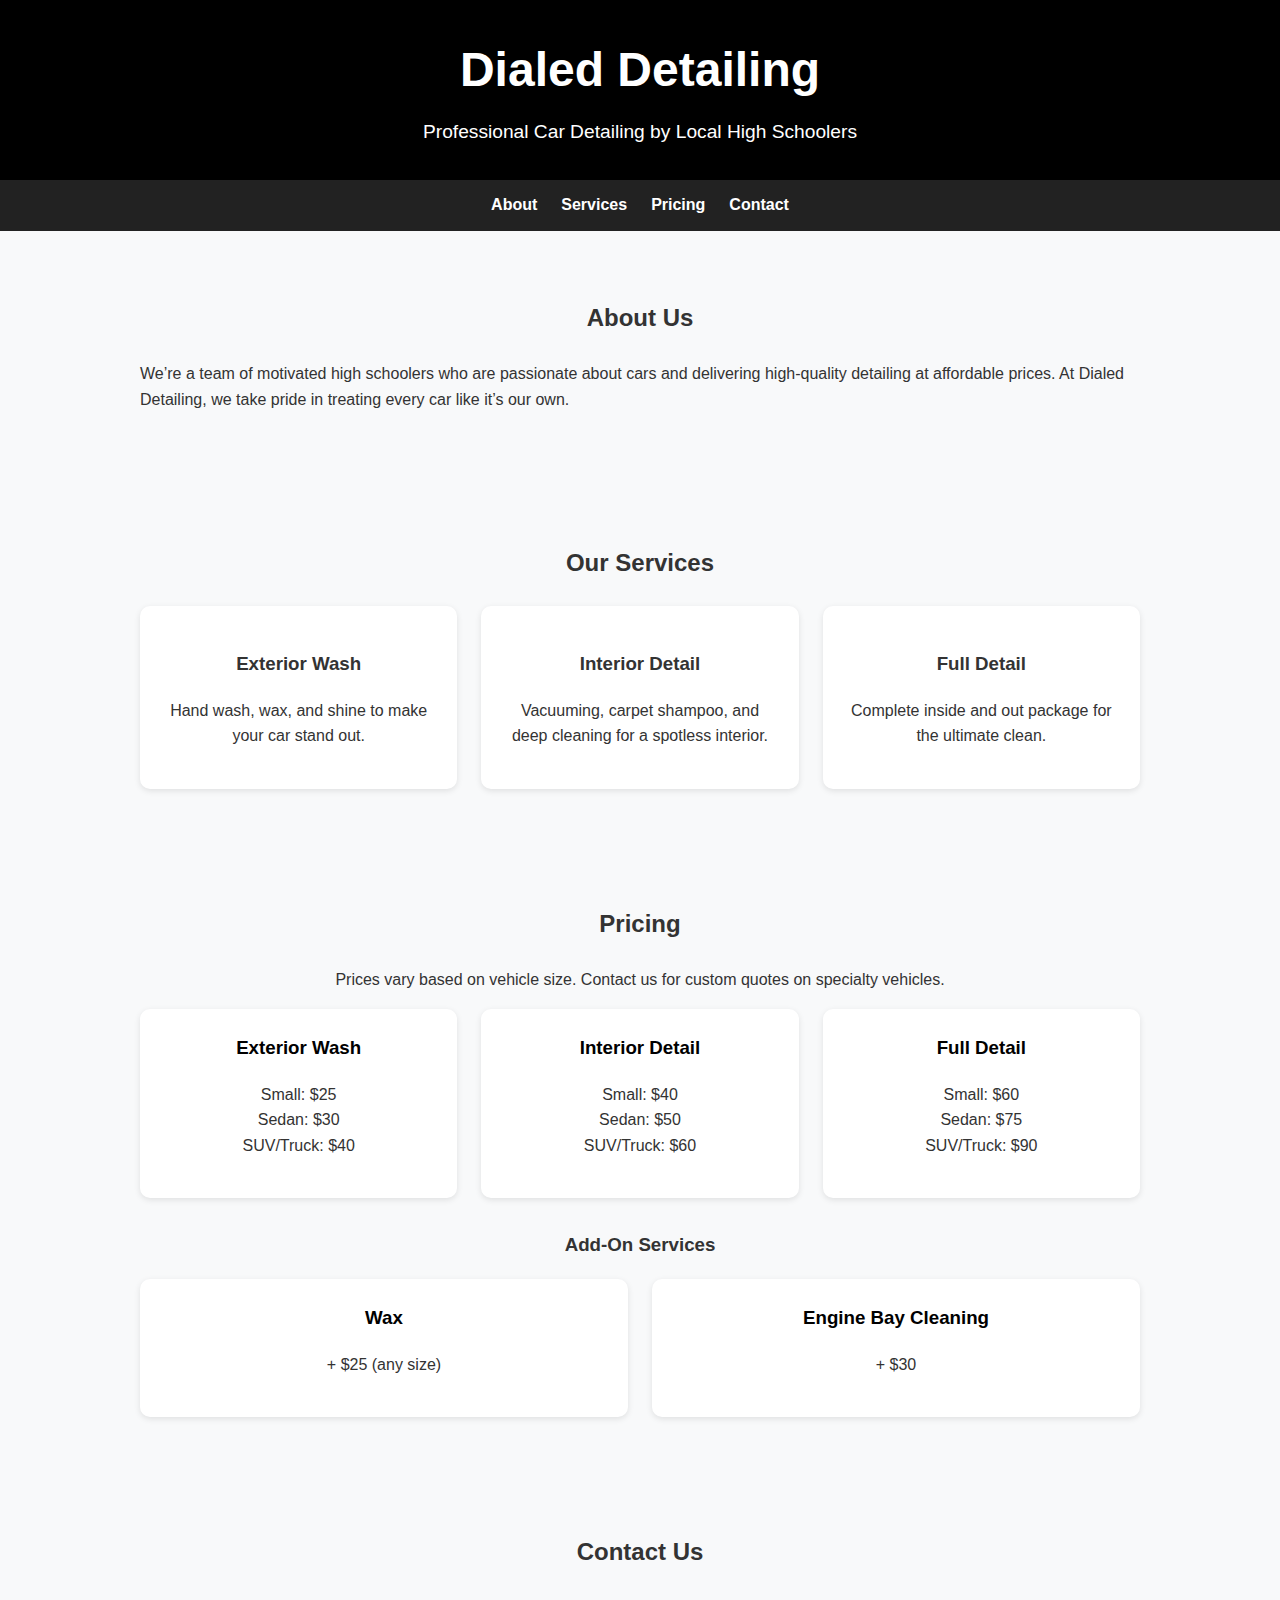
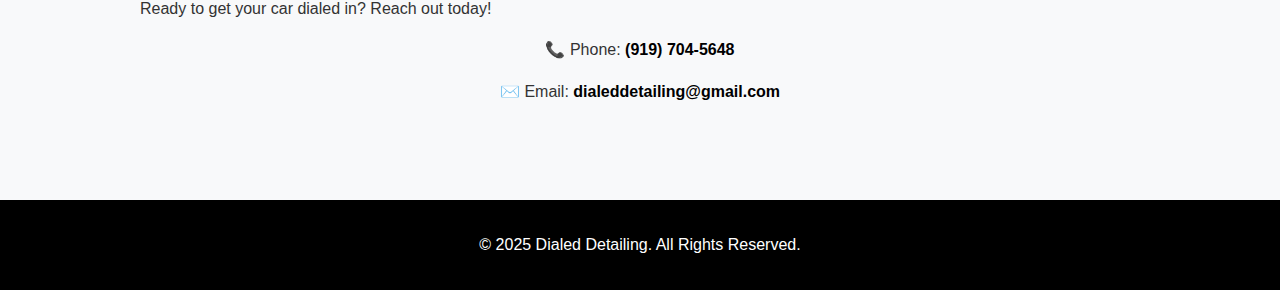
<file: Index.html>
<!DOCTYPE html>
<html lang="en">
<head>
  <meta charset="UTF-8" />
  <meta name="viewport" content="width=device-width, initial-scale=1.0">
  <title>Dialed Detailing</title>
  <style>
    body {
      margin: 0;
      font-family: Arial, sans-serif;
      line-height: 1.6;
      background: #f8f9fa;
      color: #333;
    }

    header {
      background: #000;
      color: #fff;
      padding: 2rem 1rem;
      text-align: center;
    }

    header h1 {
      font-size: 3rem;
      margin: 0;
    }

    header p {
      font-size: 1.2rem;
      margin: 0.5rem 0 0;
    }

    nav {
      background: #222;
      display: flex;
      justify-content: center;
      gap: 1.5rem;
      padding: 0.8rem;
    }

    nav a {
      color: #fff;
      text-decoration: none;
      font-weight: bold;
    }

    nav a:hover {
      text-decoration: underline;
    }

    section {
      padding: 3rem 1rem;
      max-width: 1000px;
      margin: auto;
    }

    h2 {
      text-align: center;
      margin-bottom: 1.5rem;
    }

    .services, .pricing {
      display: grid;
      grid-template-columns: repeat(auto-fit, minmax(250px, 1fr));
      gap: 1.5rem;
    }

    .card {
      background: #fff;
      padding: 1.5rem;
      border-radius: 10px;
      box-shadow: 0 2px 6px rgba(0,0,0,0.1);
      text-align: center;
    }

    .pricing .card h3 {
      margin-top: 0;
      color: #000;
    }

    footer {
      background: #000;
      color: #fff;
      text-align: center;
      padding: 1rem;
      margin-top: 2rem;
    }

    .contact-info {
      text-align: center;
      margin-top: 1rem;
    }

    .contact-info a {
      color: #000;
      font-weight: bold;
      text-decoration: none;
    }
  </style>
</head>
<body>

  <header>
    <h1>Dialed Detailing</h1>
    <p>Professional Car Detailing by Local High Schoolers</p>
  </header>

  <nav>
    <a href="#about">About</a>
    <a href="#services">Services</a>
    <a href="#pricing">Pricing</a>
    <a href="#contact">Contact</a>
  </nav>

  <section id="about">
    <h2>About Us</h2>
    <p>We’re a team of motivated high schoolers who are passionate about cars and delivering high-quality detailing at affordable prices. At Dialed Detailing, we take pride in treating every car like it’s our own.</p>
  </section>

  <section id="services">
    <h2>Our Services</h2>
    <div class="services">
      <div class="card">
        <h3>Exterior Wash</h3>
        <p>Hand wash, wax, and shine to make your car stand out.</p>
      </div>
      <div class="card">
        <h3>Interior Detail</h3>
        <p>Vacuuming, carpet shampoo, and deep cleaning for a spotless interior.</p>
      </div>
      <div class="card">
        <h3>Full Detail</h3>
        <p>Complete inside and out package for the ultimate clean.</p>
      </div>
    </div>
  </section>

<section id="pricing">
  <h2>Pricing</h2>
  <p style="text-align:center;">Prices vary based on vehicle size. Contact us for custom quotes on specialty vehicles.</p>

  <div class="pricing">
    <div class="card">
      <h3>Exterior Wash</h3>
      <p>Small: $25<br>Sedan: $30<br>SUV/Truck: $40</p>
    </div>
    <div class="card">
      <h3>Interior Detail</h3>
      <p>Small: $40<br>Sedan: $50<br>SUV/Truck: $60</p>
    </div>
    <div class="card">
      <h3>Full Detail</h3>
      <p>Small: $60<br>Sedan: $75<br>SUV/Truck: $90</p>
    </div>
  </div>

  <h3 style="text-align:center; margin-top:2rem;">Add-On Services</h3>
  <div class="pricing">
    <div class="card">
      <h3>Wax</h3>
      <p>+ $25 (any size)</p>
    </div>
    <div class="card">
      <h3>Engine Bay Cleaning</h3>
      <p>+ $30</p>
    </div>
  </div>
</section>

  <section id="contact">
    <h2>Contact Us</h2>
    <p>Ready to get your car dialed in? Reach out today!</p>
    <div class="contact-info">
      <p>📞 Phone: <a href="tel:+9197045648">(919) 704-5648</a></p>
      <p>✉️ Email: <a href="mailto:dialeddetailing@gmail.com">dialeddetailing@gmail.com</a></p>
    </div>
  </section>

  <footer>
    <p>&copy; 2025 Dialed Detailing. All Rights Reserved.</p>
  </footer>

</body>
</html>
</file>
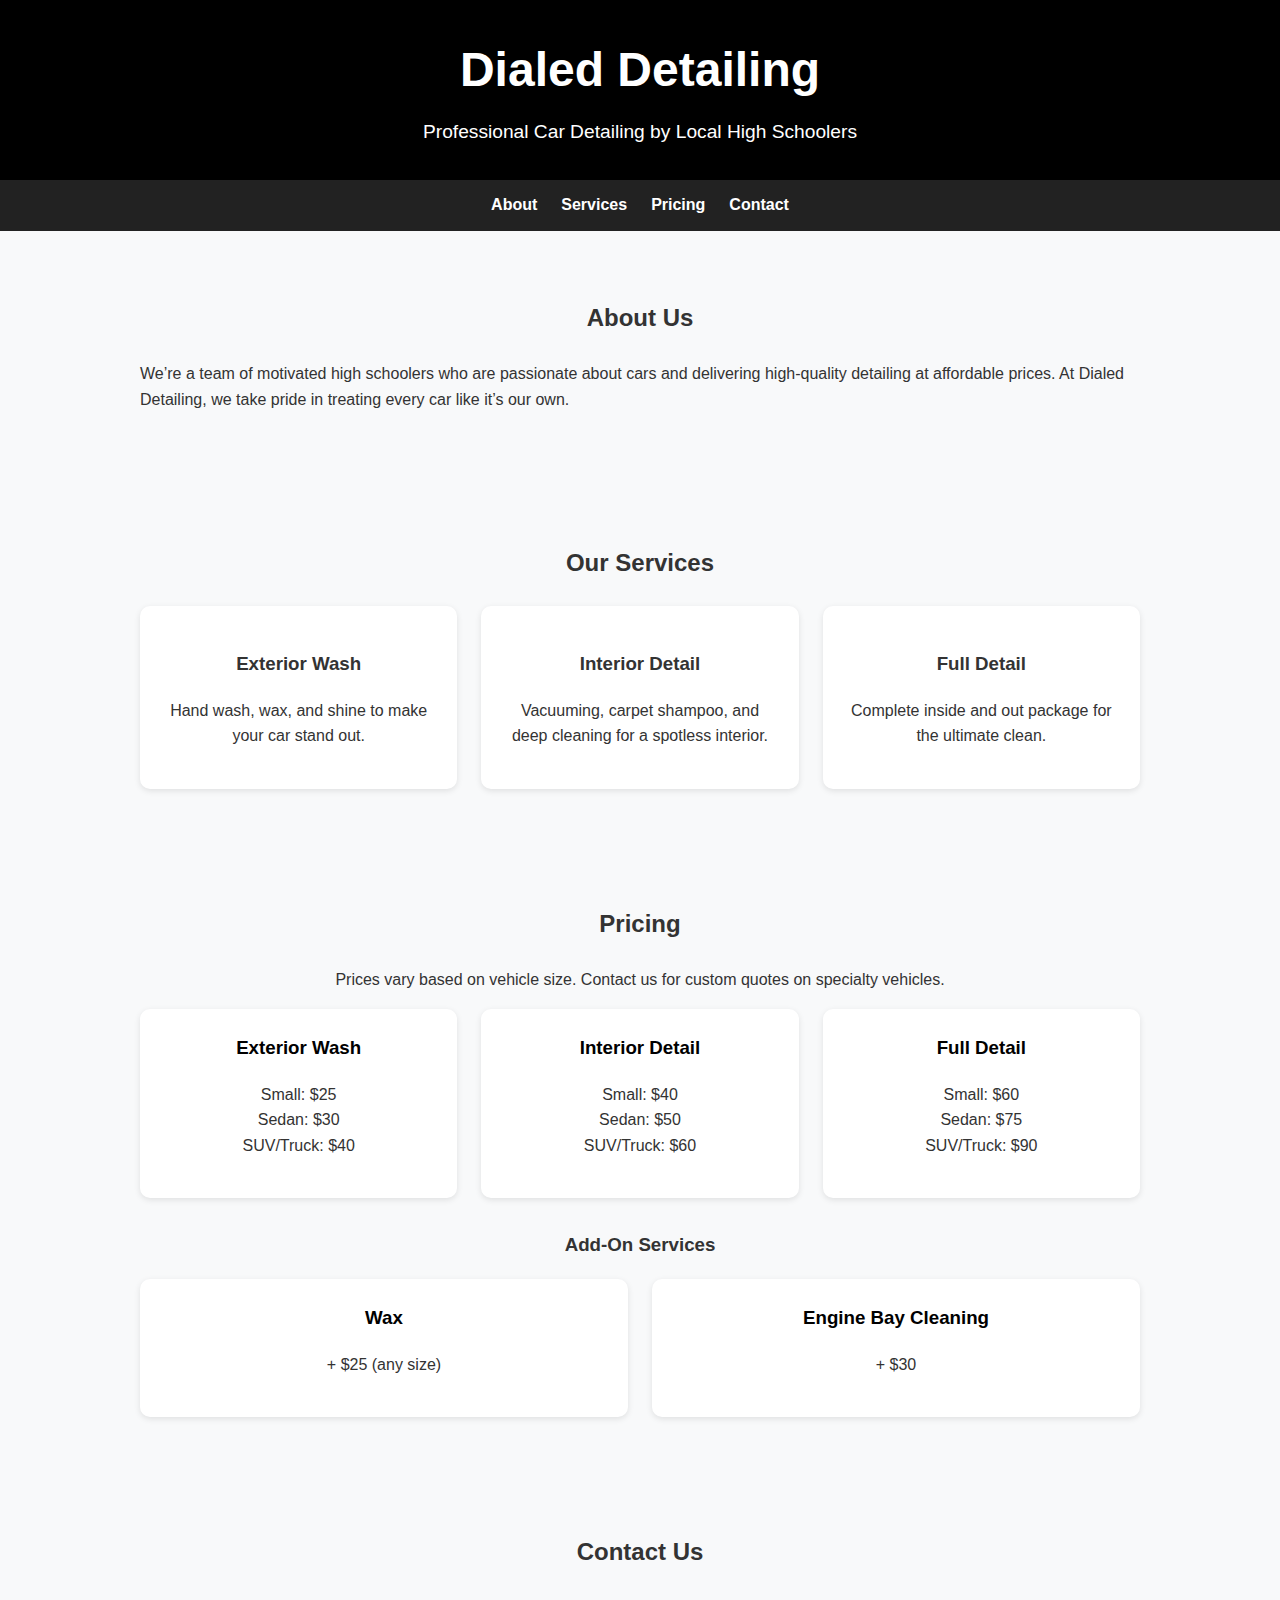
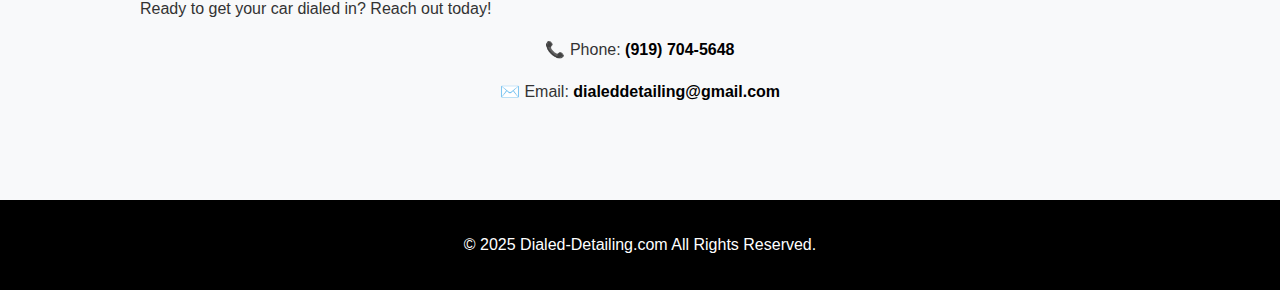
<file: index.html>
<!DOCTYPE html>
<html lang="en">
<head>
  <meta charset="UTF-8" />
  <meta name="viewport" content="width=device-width, initial-scale=1.0">
  <title>Dialed Detailing</title>
  <style>
    body {
      margin: 0;
      font-family: Arial, sans-serif;
      line-height: 1.6;
      background: #f8f9fa;
      color: #333;
    }

    header {
      background: #000;
      color: #fff;
      padding: 2rem 1rem;
      text-align: center;
    }

    header h1 {
      font-size: 3rem;
      margin: 0;
    }

    header p {
      font-size: 1.2rem;
      margin: 0.5rem 0 0;
    }

    nav {
      background: #222;
      display: flex;
      justify-content: center;
      gap: 1.5rem;
      padding: 0.8rem;
    }

    nav a {
      color: #fff;
      text-decoration: none;
      font-weight: bold;
    }

    nav a:hover {
      text-decoration: underline;
    }

    section {
      padding: 3rem 1rem;
      max-width: 1000px;
      margin: auto;
    }

    h2 {
      text-align: center;
      margin-bottom: 1.5rem;
    }

    .services, .pricing {
      display: grid;
      grid-template-columns: repeat(auto-fit, minmax(250px, 1fr));
      gap: 1.5rem;
    }

    .card {
      background: #fff;
      padding: 1.5rem;
      border-radius: 10px;
      box-shadow: 0 2px 6px rgba(0,0,0,0.1);
      text-align: center;
    }

    .pricing .card h3 {
      margin-top: 0;
      color: #000;
    }

    footer {
      background: #000;
      color: #fff;
      text-align: center;
      padding: 1rem;
      margin-top: 2rem;
    }

    .contact-info {
      text-align: center;
      margin-top: 1rem;
    }

    .contact-info a {
      color: #000;
      font-weight: bold;
      text-decoration: none;
    }
  </style>
</head>
<body>

  <header>
    <h1>Dialed Detailing</h1>
    <p>Professional Car Detailing by Local High Schoolers</p>
  </header>

  <nav>
    <a href="#about">About</a>
    <a href="#services">Services</a>
    <a href="#pricing">Pricing</a>
    <a href="#contact">Contact</a>
  </nav>

  <section id="about">
    <h2>About Us</h2>
    <p>We’re a team of motivated high schoolers who are passionate about cars and delivering high-quality detailing at affordable prices. At Dialed Detailing, we take pride in treating every car like it’s our own.</p>
  </section>

  <section id="services">
    <h2>Our Services</h2>
    <div class="services">
      <div class="card">
        <h3>Exterior Wash</h3>
        <p>Hand wash, wax, and shine to make your car stand out.</p>
      </div>
      <div class="card">
        <h3>Interior Detail</h3>
        <p>Vacuuming, carpet shampoo, and deep cleaning for a spotless interior.</p>
      </div>
      <div class="card">
        <h3>Full Detail</h3>
        <p>Complete inside and out package for the ultimate clean.</p>
      </div>
    </div>
  </section>

<section id="pricing">
  <h2>Pricing</h2>
  <p style="text-align:center;">Prices vary based on vehicle size. Contact us for custom quotes on specialty vehicles.</p>

  <div class="pricing">
    <div class="card">
      <h3>Exterior Wash</h3>
      <p>Small: $25<br>Sedan: $30<br>SUV/Truck: $40</p>
    </div>
    <div class="card">
      <h3>Interior Detail</h3>
      <p>Small: $40<br>Sedan: $50<br>SUV/Truck: $60</p>
    </div>
    <div class="card">
      <h3>Full Detail</h3>
      <p>Small: $60<br>Sedan: $75<br>SUV/Truck: $90</p>
    </div>
  </div>

  <h3 style="text-align:center; margin-top:2rem;">Add-On Services</h3>
  <div class="pricing">
    <div class="card">
      <h3>Wax</h3>
      <p>+ $25 (any size)</p>
    </div>
    <div class="card">
      <h3>Engine Bay Cleaning</h3>
      <p>+ $30</p>
    </div>
  </div>
</section>

  <section id="contact">
    <h2>Contact Us</h2>
    <p>Ready to get your car dialed in? Reach out today!</p>
    <div class="contact-info">
      <p>📞 Phone: <a href="tel:+9197045648">(919) 704-5648</a></p>
      <p>✉️ Email: <a href="mailto:dialed-detailing@gmail.com">dialeddetailing@gmail.com</a></p>
    </div>
  </section>

  <footer>
    <p>&copy; 2025 Dialed-Detailing.com All Rights Reserved.</p>
  </footer>

</body>
</html>
</file>
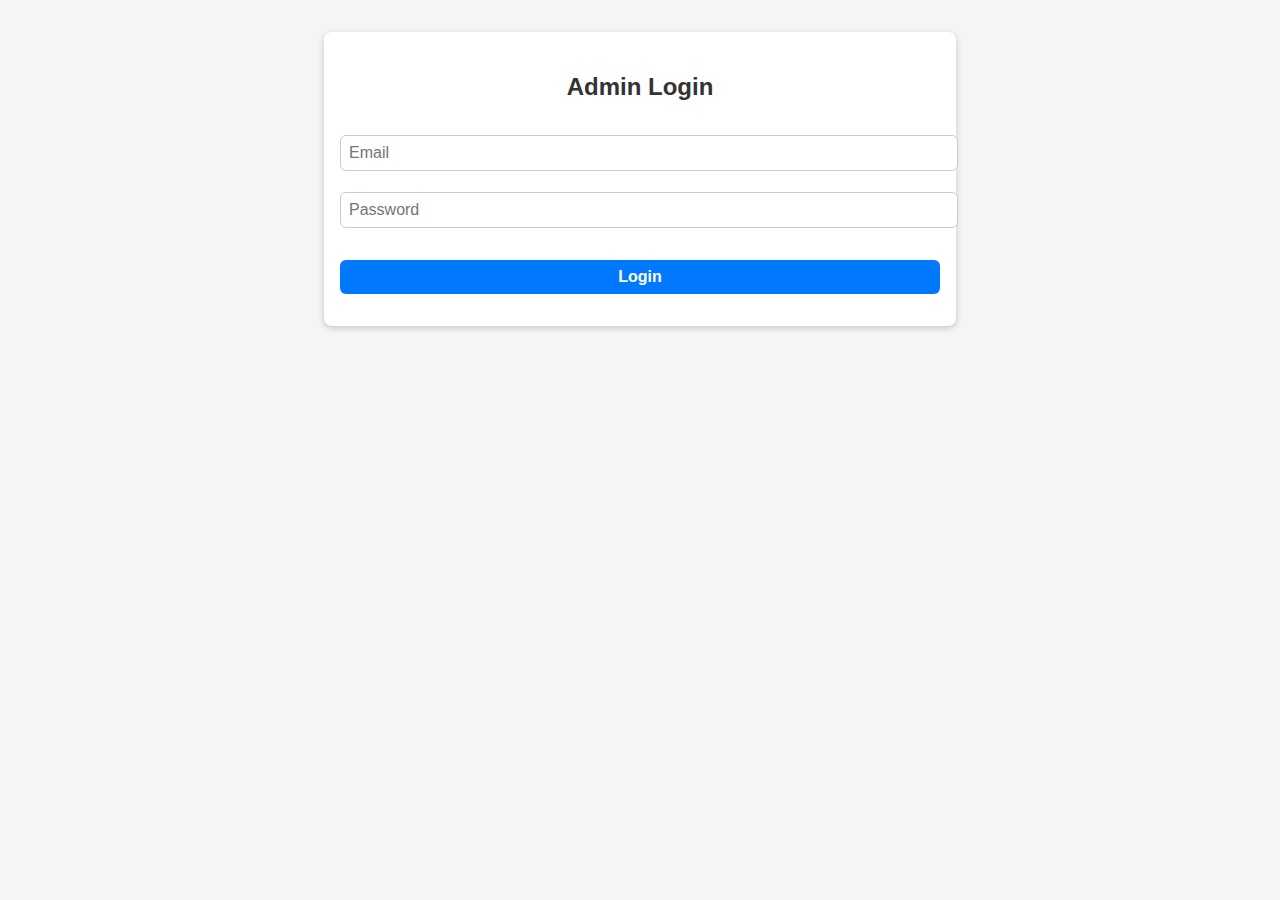
<file: admin.html>
<!DOCTYPE html>
<html lang="en">
<head>
<meta charset="UTF-8">
<meta name="viewport" content="width=device-width, initial-scale=1.0">
<title>Dialed Detailing Admin</title>
<link rel="stylesheet" href="styles.css">
<style>
  body { font-family: Arial, sans-serif; padding:2rem; background:#f5f5f5; }
  .login, .admin-panel { max-width: 600px; margin:auto; padding:1rem; background:#fff; border-radius:8px; box-shadow:0 2px 6px rgba(0,0,0,0.2);}
  .hidden { display:none; }
  table { width:100%; border-collapse:collapse; margin-top:1rem; }
  th, td { padding:0.5rem; border:1px solid #ddd; text-align:left; }
  input[type="text"], input[type="password"] { width:100%; padding:0.5rem; margin-bottom:1rem; }
  button { padding:0.5rem 1rem; cursor:pointer; }
</style>
</head>
<body>

<div class="login">
  <h2>Admin Login</h2>
  <input type="text" id="email" placeholder="Email">
  <input type="password" id="password" placeholder="Password">
  <button id="loginBtn">Login</button>
  <p id="loginMsg" style="color:red;"></p>
</div>

<div class="admin-panel hidden">
  <h2>Bookings / Schedule</h2>
  <table id="scheduleTable">
    <thead>
      <tr><th>Day</th><th>Available Times</th></tr>
    </thead>
    <tbody></tbody>
  </table>
  <button id="saveBtn">Save Changes</button>
  <p id="saveMsg" style="color:green;"></p>
</div>

<script>
const WORKER_URL = "https://dialed-worker.eklier101.workers.dev"; // your Worker URL
let token = null;
let bookings = {};

const loginDiv = document.querySelector(".login");
const adminDiv = document.querySelector(".admin-panel");
const loginMsg = document.getElementById("loginMsg");
const saveMsg = document.getElementById("saveMsg");

// Login
document.getElementById("loginBtn").addEventListener("click", async () => {
  loginMsg.textContent = "";
  const email = document.getElementById("email").value.trim();
  const password = document.getElementById("password").value.trim();

  try {
    const res = await fetch(`${WORKER_URL}/login`, {
      method:"POST",
      headers:{ "Content-Type":"application/json" },
      body: JSON.stringify({ email, password })
    });
    if(!res.ok) throw new Error("Login failed");
    const data = await res.json();
    token = data.token;
    loginDiv.classList.add("hidden");
    adminDiv.classList.remove("hidden");
    await loadBookings();
  } catch {
    loginMsg.textContent = "Invalid email or password";
  }
});

// Load bookings
async function loadBookings() {
  try {
    const res = await fetch(`${WORKER_URL}/get-bookings`);
    bookings = await res.json();
    renderTable();
  } catch(err) {
    console.error("Failed to load bookings", err);
  }
}

// Render table
function renderTable() {
  const tbody = document.querySelector("#scheduleTable tbody");
  tbody.innerHTML = "";
  const days = ["Monday","Tuesday","Wednesday","Thursday","Friday","Saturday","Sunday"];
  days.forEach(day => {
    const tr = document.createElement("tr");
    const tdDay = document.createElement("td");
    tdDay.textContent = day;
    const tdTimes = document.createElement("td");
    const input = document.createElement("input");
    input.type = "text";
    input.value = bookings[day] || "";
    input.dataset.day = day;
    tdTimes.appendChild(input);
    tr.appendChild(tdDay);
    tr.appendChild(tdTimes);
    tbody.appendChild(tr);
  });
}

// Save button
document.getElementById("saveBtn").addEventListener("click", async () => {
  const inputs = document.querySelectorAll("#scheduleTable input");
  inputs.forEach(input => { bookings[input.dataset.day] = input.value; });
  try {
    await fetch(`${WORKER_URL}/update-bookings`, {
      method:"POST",
      headers:{ 
        "Content-Type":"application/json",
        "Authorization": `Bearer ${token}`
      },
      body: JSON.stringify({ bookings })
    });
    saveMsg.textContent = "Bookings updated successfully!";
    setTimeout(()=>saveMsg.textContent="",3000);
  } catch {
    saveMsg.textContent = "Failed to save bookings";
  }
});
</script>

</body>
</html>
</file>
<file: styles.css>
body {
  margin: 0;
  font-family: Arial, sans-serif;
  line-height: 1.6;
  background: #f8f9fa;
  color: #333;
}

header {
  background: #000;
  color: #fff;
  padding: 2rem 1rem;
  text-align: center;
}

header h1 {
  font-size: 3rem;
  margin: 0;
}

header p {
  font-size: 1.2rem;
  margin: 0.5rem 0 0;
}

nav {
  background: #222;
  display: flex;
  justify-content: center;
  gap: 1.5rem;
  padding: 0.8rem;
}

nav a {
  color: #fff;
  text-decoration: none;
  font-weight: bold;
}

nav a:hover {
  text-decoration: underline;
}

section {
  padding: 3rem 1rem;
  max-width: 1000px;
  margin: auto;
}

h2 {
  text-align: center;
  margin-bottom: 1.5rem;
}

.services,
.pricing {
  display: grid;
  grid-template-columns: repeat(auto-fit, minmax(250px, 1fr));
  gap: 1.5rem;
}

.card {
  display: block;
  background: #fff;
  padding: 1.5rem;
  border-radius: 10px;
  box-shadow: 0 2px 6px rgba(0, 0, 0, 0.1);
  text-align: center;
  text-decoration: none;
  color: #333;
  transition: transform 0.2s ease, box-shadow 0.2s ease;
}

.card:hover {
  transform: translateY(-5px);
  box-shadow: 0 4px 12px rgba(0, 0, 0, 0.2);
}

.pricing .card h3 {
  margin-top: 0;
  color: #000;
}

footer {
  background: #000;
  color: #fff;
  text-align: center;
  padding: 1rem;
  margin-top: 2rem;
}

.contact-info {
  text-align: center;
  margin-top: 1rem;
}

.contact-info a {
  color: #000;
  font-weight: bold;
  text-decoration: none;
}
.availability {
  display: flex;
  justify-content: center;
  margin-top: 1.5rem;
}

.availability table {
  width: 100%;
  max-width: 600px;
  border-collapse: collapse;
  background: #fff;
  border-radius: 10px;
  overflow: hidden;
  box-shadow: 0 2px 6px rgba(0,0,0,0.1);
}

.availability th,
.availability td {
  padding: 1rem;
  text-align: center;
  border-bottom: 1px solid #ddd;
}

.availability th {
  background: #000;
  color: #fff;
  font-size: 1.1rem;
}

.availability tr:last-child td {
  border-bottom: none;
}

.availability tr:nth-child(even) {
  background: #f8f9fa;
}
.booking-container, .admin-container {
  max-width: 700px;
  margin: 2rem auto;
  background: #fff;
  padding: 2rem;
  border-radius: 10px;
  box-shadow: 0 2px 8px rgba(0,0,0,0.1);
}

label {
  display: block;
  margin-top: 1rem;
  font-weight: bold;
}

input, select, textarea, button {
  width: 100%;
  padding: 0.8rem;
  margin-top: 0.3rem;
  border-radius: 6px;
  border: 1px solid #ccc;
  font-size: 1rem;
}

button {
  background: #000;
  color: #fff;
  font-weight: bold;
  cursor: pointer;
  margin-top: 1rem;
  transition: 0.2s;
}

button:hover {
  background: #333;
}
nav {
  text-align:center;
  margin:1rem 0;
}
nav a {
  margin:0 0.5rem;
  text-decoration:none;
  color:#0078ff;
}
.card {
  border:1px solid #ccc;
  border-radius:10px;
  padding:1rem;
  transition:transform .2s;
  cursor:pointer;
}
.card:hover { transform:scale(1.05); }
.form-section { max-width:500px; margin:auto; padding:1rem; }
form { display:flex; flex-direction:column; gap:.5rem; }
button { padding:.6rem; border:none; border-radius:6px; background:#0078ff; color:white; cursor:pointer; }
button:hover { background:#005fd1; }
textarea { width:100%; font-family:monospace; }
</file>
